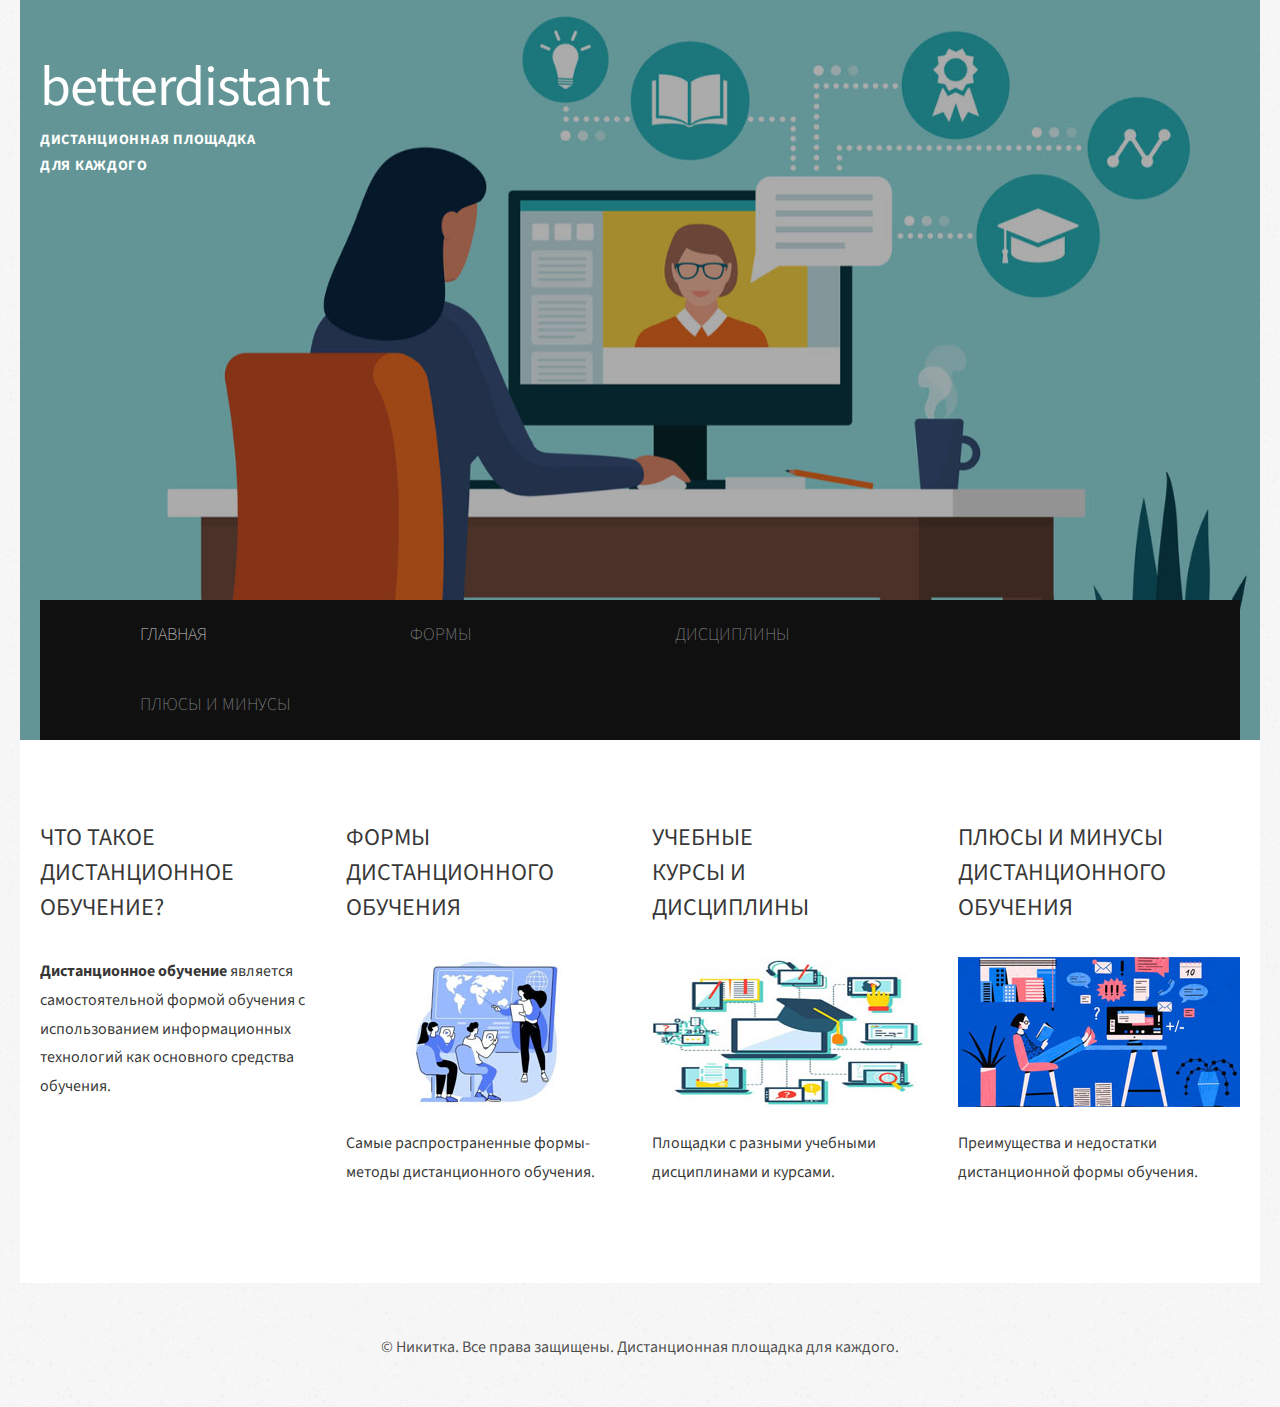
<file: index.html>
<!DOCTYPE html PUBLIC "-//W3C//DTD XHTML 1.0 Strict//EN" "http://www.w3.org/TR/xhtml1/DTD/xhtml1-strict.dtd">

<html xmlns="http://www.w3.org/1999/xhtml">
<head>
<meta http-equiv="Content-Type" content="text/html; charset=utf-8" />
<title></title>
<meta name="keywords" content="" />
<meta name="description" content="" />
<link href="https://fonts.googleapis.com/css?family=Source+Sans+Pro:200,300,400,600,700,900" rel="stylesheet" />
<link href="default.css" rel="stylesheet" type="text/css" media="all" />
<link href="fonts.css" rel="stylesheet" type="text/css" media="all" />

</head>
<body>
<div id="wrapper">
	<div id="header-wrapper">
		<div id="header" class="container">
			<div id="logo">
				<h1><a href="#"><strong>BetterDistant</strong></a></h1>
				<p><strong>Дистанционная площадка</strong></p>
              <p><strong>для каждого</strong></p>
            </div>
			
		</div>
		<div id="menu" class="container">
			<ul>
				<li class="current_page_item"><a href="index.html" accesskey="1" title="">Главная</a></li>
				<li><a href="form.html" accesskey="1" title="">Формы</a></li>
				<li><a href="discipl.html" accesskey="2" title="">Дисциплины</a></li>
				<li><a href="dist.html" accesskey="3" title="">Плюсы и минусы</a></li>
				<!-- <li><a href="#" accesskey="4" title="">Четыре</a></li> -->
				<!-- <li><a href="#" accesskey="5" title="">Пять</a></li> -->
				<!-- <li><a href="#" accesskey="6" title="">Шесть</a></li> -->
			</ul>
		</div>
	</div>
	<div id="page" class="container">
		<div class="column1">
			<div class="title">
				<h2>Что такое дистанционное обучение?</h2>
			</div>
			<p> <b>  Дистанционное обучение </b> является самостоятельной формой обучения с использованием информационных технологий как основного средства обучения. </p>
		</div>
		<div  class="column2"> 
			<div class="title" >
				<h2 >Формы дистанционного обучения</h2>
			</div>
			<a> </a>
			<a href="form.html"><img src="images/pic01.jpg" width="282" height="150" alt="" href="form.html" /></a>
<p>Самые распространенные формы-методы дистанционного обучения.</p>
		</div>
		<div class="column3">
			<div class="title">
				<h2>Учебные <br> курсы и <br> дисциплины</h2>
			</div>
			<a href="discipl.html"><img src="images/pic02.jpg" width="282" height="150" alt="" href="discipl.html" /></a>
			<p>Площадки с разными учебными дисциплинами и курсами.</p>
		</div>
		<div class="column4">
			<div class="title">
				<h2>Плюсы и минусы дистанционного обучения</h2>
			</div>
			<a href="dist.html"><img src="images/pic03.jpg" width="282" height="150" alt="" href="dist.html" /></a>
<p>Преимущества и недостатки дистанционной формы обучения.</p>
		</div>
	</div>
	
</div>
<div id="footer">
	<p>&copy; Никитка. Все права защищены. Дистанционная площадка для каждого.</p>
</div>
</body>
</html>
</file>
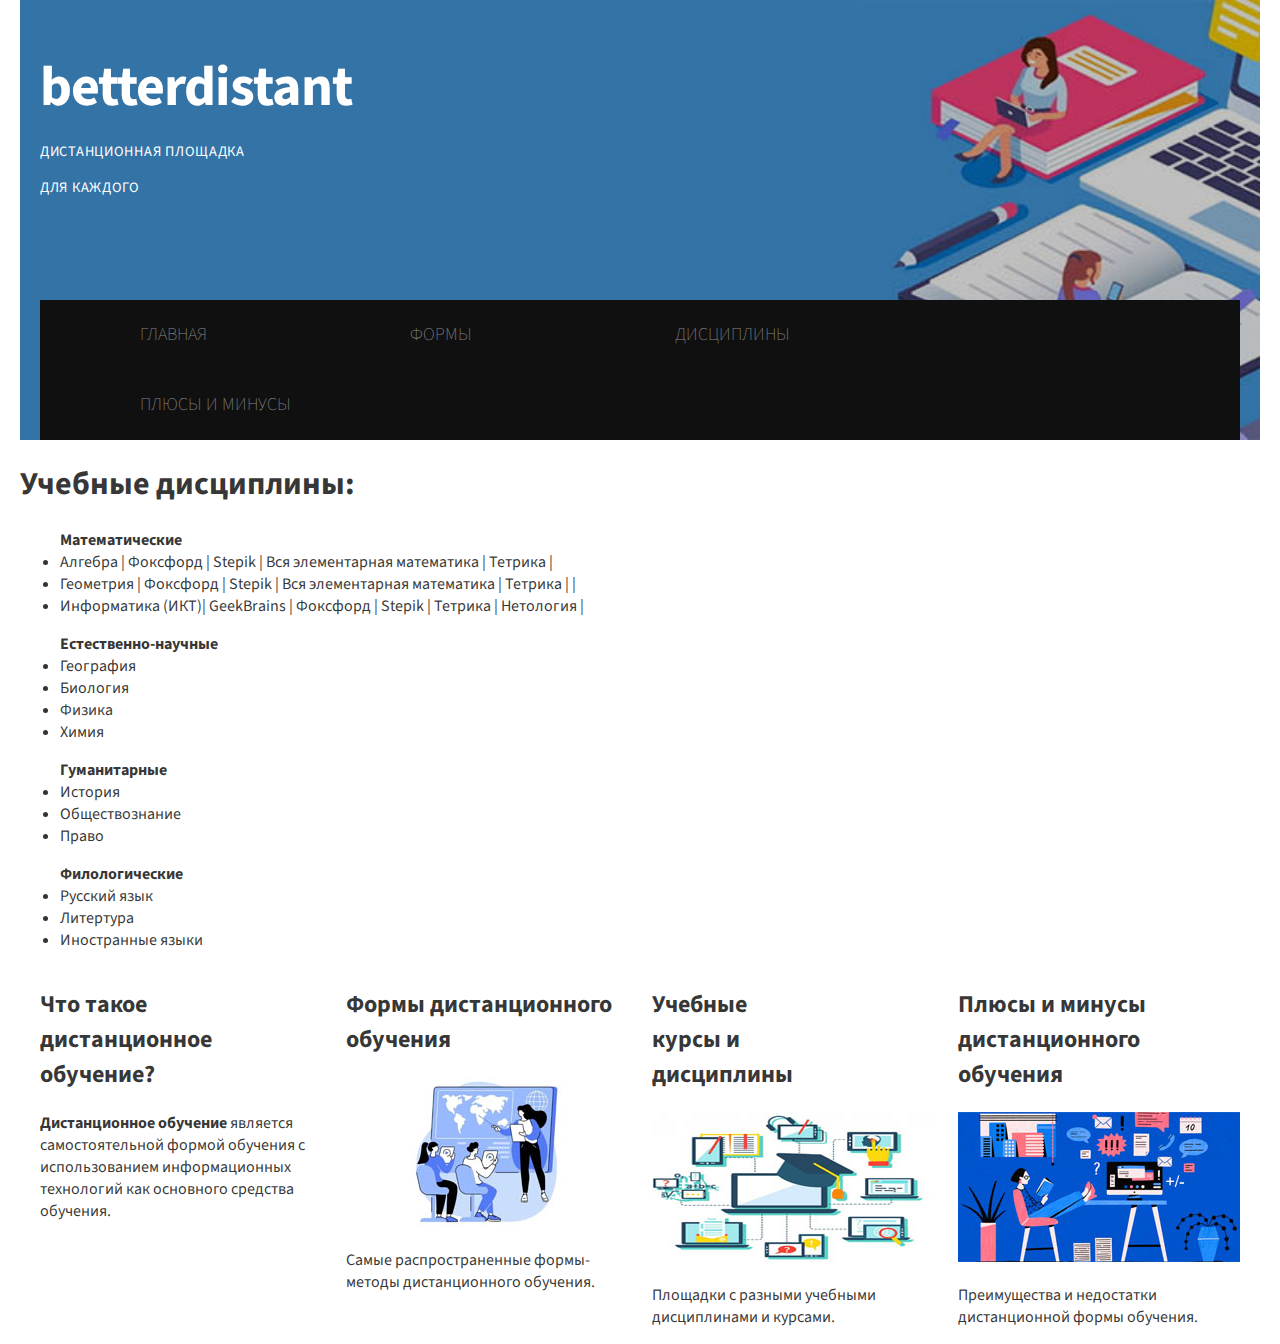
<file: discipl.html>
<!DOCTYPE html PUBLIC "-//W3C//DTD XHTML 1.0 Strict//EN" "http://www.w3.org/TR/xhtml1/DTD/xhtml1-strict.dtd">
<html xmlns="http://www.w3.org/1999/xhtml">
<head>
<meta http-equiv="Content-Type" content="text/html; charset=utf-8" />
<title></title>
<meta name="keywords" content="" />
<meta name="description" content="" />
<link href="https://fonts.googleapis.com/css?family=Source+Sans+Pro:200,300,400,600,700,900" rel="stylesheet" />
<link href="form.css" rel="stylesheet" type="text/css" media="all" />
<link href="fonts.css" rel="stylesheet" type="text/css" media="all" />

<!--[if IE 6]>
<link href="default_ie6.css" rel="stylesheet" type="text/css" />
<![endif]-->
</head>

<body id="wrapper2">
	
	
	
		
	<div id="header-wrapper2">
		<div id="header2" class="container2">
			<div id="logo2">
				<h1><a href="#">BetterDistant</a></h1>
				<p>Дистанционная площадка</p>
				<p>для каждого</p>
			</div>
			</div>
	
		
	<div>
	<div id="menu2" class="container2">
			<ul>
				<li><a href="index.html" accesskey="1" title="">Главная</a></li>
				<li><a href="form.html" accesskey="1" title="">Формы</a></li>
				<li class="current_page_item"><a href="discipl.html" accesskey="2" title="">Дисциплины</a></li>
				<li><a href="dist.html" accesskey="3" title="">Плюсы и минусы</a></li>
				
			</ul>
		</div>
		</div>
		</div>
	
	
<div> 
  <h1> Учебные дисциплины: </h1>
  
	<ul> <strong> Математические </strong>
	  <li> Алгебра | Фоксфорд | Stepik | Вся элементарная математика | Тетрика |</li>
	  <li>Геометрия | Фоксфорд | Stepik | Вся элементарная математика | Тетрика |  |</li>
	  <li>Информатика (ИКТ)| GeekBrains | Фоксфорд | Stepik | Тетрика | Нетология | </li>
  </ul>
	
  <ul> <strong> Естественно-научные </strong>  
	<li> География </li>
	<li> Биология </li>
	<li> Физика </li>
	<li> Химия </li>
	
  </ul>
	
  <ul> <strong> Гуманитарные </strong>
	  <li> История </li>
	  <li>Обществознание</li>
	  <li>Право&nbsp;</li>
    </ul>
	
	<ul> <strong> Филологические </strong>
	
	  <li> Русский язык </li>
	  <li>Литертура</li>
	  <li>Иностранные языки&nbsp;</li>
    </ul>
	
  </div>
	
	<div id="page" class="container">
		<div class="column1">
			<div class="title">
				<h2>Что такое дистанционное обучение?</h2>
			</div>
			<p> <b>  Дистанционное обучение </b> является самостоятельной формой обучения с использованием информационных технологий как основного средства обучения. </p>
		</div>
		<div  class="column2"> 
			<div class="title" >
				<h2 >Формы дистанционного обучения</h2>
			</div>
			<a> </a>
			<a href="form.html"><img src="images/pic01.jpg" width="282" height="150" alt="" href="form.html" /></a>
<p>Самые распространенные формы-методы дистанционного обучения.</p>
		</div>
		<div class="column3">
			<div class="title">
				<h2>Учебные <br> курсы и <br> дисциплины</h2>
			</div>
			<a href="discipl.html"> <img src="images/pic02.jpg" width="282" height="150" alt="" href="discipl.html" /> </a>
			<p>Площадки с разными учебными дисциплинами и курсами.</p>
		</div>
		<div class="column4">
			<div class="title">
				<h2>Плюсы и минусы дистанционного обучения</h2>
			</div>
			<a href="dist.html"><img src="images/pic03.jpg" width="282" height="150" alt="" href="dist.html" /></a>
<p>Преимущества и недостатки дистанционной формы обучения.</p>
		</div>
	</div>
	
	
	
	</body>
	 
	</html>
</file>
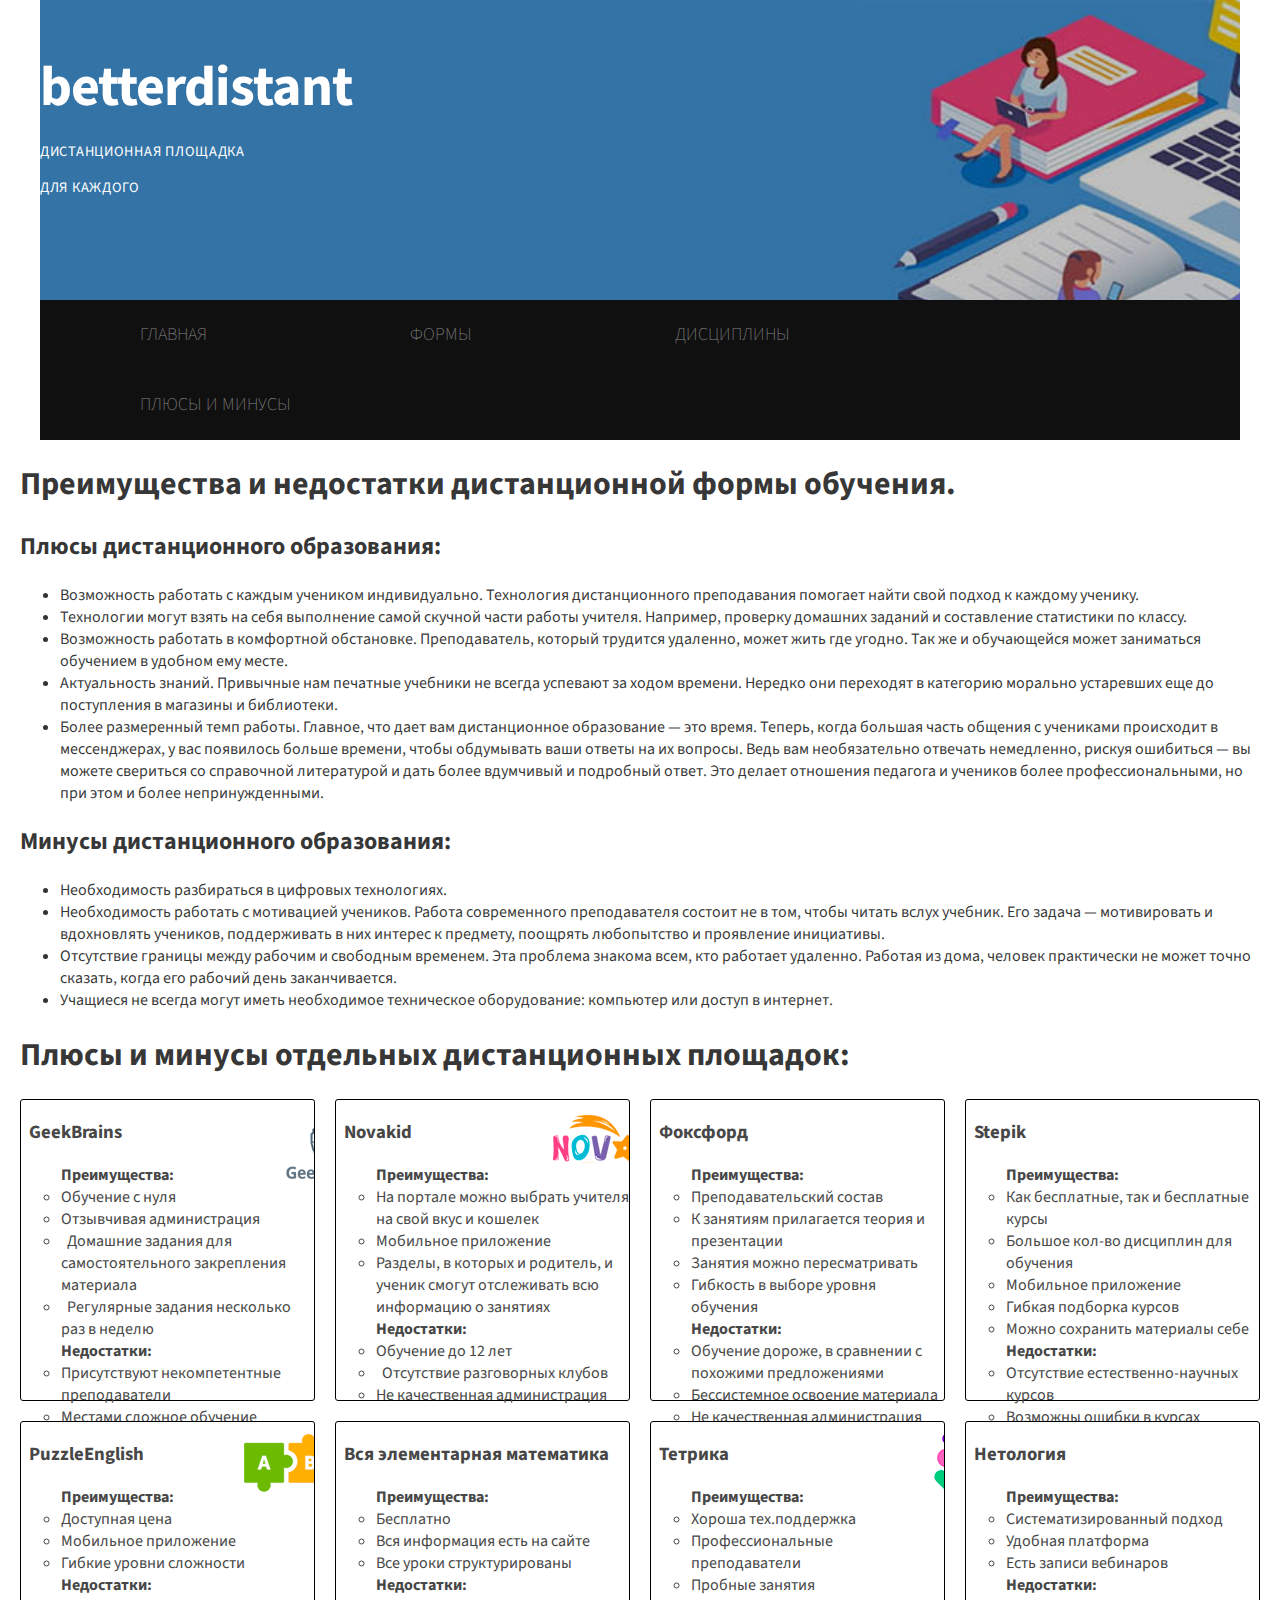
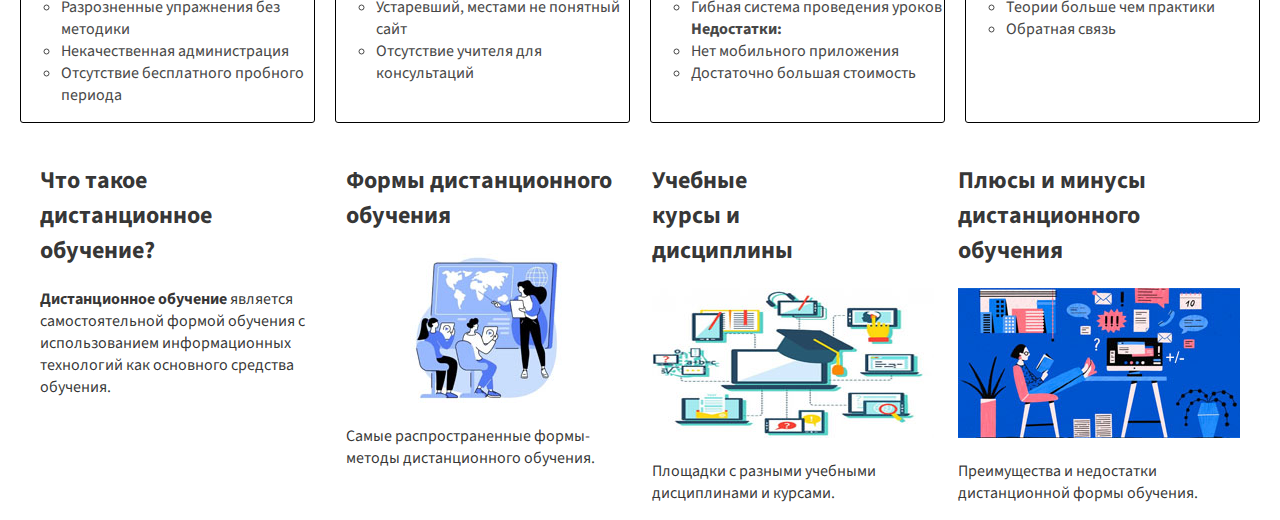
<file: dist.html>
<!DOCTYPE html PUBLIC "-//W3C//DTD XHTML 1.0 Strict//EN" "http://www.w3.org/TR/xhtml1/DTD/xhtml1-strict.dtd">
<html xmlns="http://www.w3.org/1999/xhtml">
<head>
<meta http-equiv="Content-Type" content="text/html; charset=utf-8" />
<title></title>
<meta name="keywords" content="" />
<meta name="description" content="" />
<link href="http://fonts.googleapis.com/css?family=Source+Sans+Pro:200,300,400,600,700,900" rel="stylesheet" />
<link href="dist.css" rel="stylesheet" type="text/css" media="all" />
<link href="fonts.css" rel="stylesheet" type="text/css" media="all" />
<link href="distproduct.css" rel="stylesheet" type="text/css" media="all" />
<!--[if IE 6]>
<link href="default_ie6.css" rel="stylesheet" type="text/css" />
<![endif]-->
</head>

<body id="wrapper2">
	
	
	
<div id="wrapper2">
	<div id="header-wrapper2">
		<div id="header2" class="container2">
			<div id="logo2">
				<h1><a href="#">BetterDistant</a></h1>
				<p>Дистанционная площадка</p>
				<p>для каждого</p>
			</div>
			
		</div>
	
	<div id="menu2" class="container2">
			<ul>
				<li><a href="index.html" accesskey="1" title="">Главная</a></li>
				<li><a href="form.html" accesskey="1" title="">Формы</a></li>
				<li><a href="discipl.html" accesskey="2" title="">Дисциплины</a></li>
				<li class="current_page_item"><a href="dist.html" accesskey="3" title="">Плюсы и минусы</a></li>
				
			</ul>
		</div>
  </div>

 </div>

	
<div>
	
  <h1> Преимущества и недостатки дистанционной формы обучения. </h1>
		
  <h2> Плюсы дистанционного образования: </h2>
		
	<ul class="plusminus"> 
		
	  <li> <a> Возможность работать с каждым учеником индивидуально. Технология дистанционного преподавания помогает найти свой подход к каждому ученику. </a> </li>
		
	  <li> <a> Технологии могут взять на себя выполнение самой скучной части работы учителя. Например, проверку домашних заданий и составление статистики по классу. </a> </li>
		
	  <li> <a> Возможность работать в комфортной обстановке. Преподаватель, который трудится удаленно, может жить где угодно. Так же и обучающейся может заниматься обучением в удобном ему месте. </a> </li>
			
	  <li> <a> Актуальность знаний. Привычные нам печатные учебники не всегда успевают за ходом времени. Нередко они переходят в категорию морально устаревших еще до поступления в магазины и библиотеки. </a> </li>
			
	  <li> <a> Более размеренный темп работы. Главное, что дает вам дистанционное образование — это время. Теперь, когда большая часть общения с учениками происходит в мессенджерах, у вас появилось больше времени, чтобы обдумывать ваши ответы на их вопросы. Ведь вам необязательно отвечать немедленно, рискуя ошибиться — вы можете свериться со справочной литературой и дать более вдумчивый и подробный ответ. Это делает отношения педагога и учеников более профессиональными, но при этом и более непринужденными. </a></li>
    </ul>
	
	<h2> Минусы дистанционного образования: </h2>
	
	<ul> 
	
	<li> <a> Необходимость разбираться в цифровых технологиях. </a> </li>
		
	<li> <a> Необходимость работать с мотивацией учеников. Работа современного преподавателя состоит не в том, чтобы читать вслух учебник. Его задача — мотивировать и вдохновлять учеников, поддерживать в них интерес к предмету, поощрять любопытство и проявление инициативы. </a> </li>	
	<li> <a> Отсутствие границы между рабочим и свободным временем. Эта проблема знакома всем, кто работает удаленно. Работая из дома, человек практически не может точно сказать, когда его рабочий день заканчивается. </a> </li>	
	<li> <a> Учащиеся не всегда могут иметь необходимое техническое оборудование: компьютер или доступ в интернет. </a> </li>	
	</ul>
	
  </div>
	
	
	<h1> Плюсы и минусы отдельных дистанционных площадок: </h1>
	

	<ul class="products clearfix">
	<li class="product-wrapper"  >
		
		
		<a href="https://gb.ru/" class="product geek"  >
			
			<h3> &nbsp; GeekBrains </h3>
		<ul> 
			<strong> Преимущества: </strong>
			<li> Обучение с нуля </li>
			<li> Отзывчивая администрация </li>
			<li>&nbsp; Домашние задания для самостоятельного закрепления материала</li>
			<li>&nbsp; Регулярные задания несколько раз в неделю</li>
        </ul>
		
		<ul> 
			<strong> Недостатки: </strong>
			<li> Присутствуют некомпетентные преподаватели </li>
		    <li>Местами сложное обучение</li>
			<li>Разные по уровню знаний группы&nbsp; &nbsp;</li>
        </ul>	
		</a>
	</li>
	
	<li class="product-wrapper">
		<a href="https://www.novakid.ru/" class="product nova">
		
		<h3> &nbsp; Novakid </h3>
		
			<ul> 
			<strong> Преимущества: </strong>
			<li> На портале можно выбрать учителя на свой вкус и кошелек&nbsp; </li>
			
			<li>Мобильное приложение</li>
			<li>Разделы, в которых и родитель, и ученик смогут отслеживать всю информацию о занятиях</li>
        </ul>
		
		<ul> 
			<strong> Недостатки: </strong>
			<li> Обучение до 12 лет </li>
		    <li>&nbsp; Отсутствие разговорных клубов</li>
			<li>Не качественная администрация&nbsp;</li>
        </ul>	
			
		</a>
	</li>
	<li class="product-wrapper">
		<a href="https://foxford.ru/" class="product fox">
		
		<h3> &nbsp; Фоксфорд </h3>
		<ul> 
			<strong> Преимущества: </strong>
			<li> Преподавательский состав </li>
			<li> К занятиям прилагается теория и презентации </li>
			<li>Занятия можно пересматривать&nbsp;</li>
			<li>Гибкость в выборе уровня обучения</li>
        </ul>
		
		<ul> 
			<strong> Недостатки: </strong>
			<li> Обучение дороже, в сравнении с похожими предложениями </li>
		    <li>Бессистемное освоение материала&nbsp;</li>
			<li>Не качественная администрация&nbsp;</li>
        </ul>
		</a>
	</li>
	<li class="product-wrapper">
		<a href="https://stepik.org/catalog" class="product stepik">
		
		<h3> &nbsp; Stepik </h3>
		<ul> 
			<strong> Преимущества: </strong>
			<li> Как бесплатные, так и бесплатные курсы </li>
			<li> Большое кол-во дисциплин для обучения </li>
			<li>Мобильное приложение</li>
		  <li> Гибкая подборка курсов</li>
			<li>Можно сохранить материалы себе</li>
        </ul>
		
		<ul> 
			<strong> Недостатки: </strong>
			<li> Отсутствие естественно-научных курсов </li>
		    <li>Возможны ошибки в курсах</li>
			<li>Отсутствие учителя для консультаций</li>
        </ul>	
		
		
		
		
		</a>
	</li>
	<li class="product-wrapper">
		<a href="https://puzzle-english.com/" class="product puzzle">
		
		<h3> &nbsp; PuzzleEnglish </h3>
		<ul> 
			<strong> Преимущества: </strong>
			<li> Доступная цена&nbsp; </li>
			<li> Мобильное приложение&nbsp; </li>
			<li>Гибкие уровни сложности</li>
			
        </ul>
		
		<ul> 
			<strong> Недостатки: </strong>
			<li> Разрозненные упражнения без методики </li>
		    <li>Некачественная администрация</li>
			<li>Отсутствие бесплатного пробного периода&nbsp; &nbsp;</li>
        </ul>	
		
		</a>
	</li>
	<li class="product-wrapper">
		<a href="https://www.bymath.net/" class="product matem">
		
		<h3> &nbsp; Вся элементарная математика </h3>
		<ul> 
			<strong> Преимущества: </strong>
			<li> Бесплатно </li>
			<li> Вся информация есть на сайте </li>
			<li>Все уроки структурированы </li>
		
        </ul>
		
		<ul> 
			<strong> Недостатки: </strong>
			<li> Устаревший, местами не понятный сайт  </li>
		    <li>Отсутствие учителя для консультаций</li>
			
        </ul>	
		
		</a>
	</li>
	<li class="product-wrapper">
		<a href="https://tetrika-school.ru/" class="product tetrika">
		
		<h3> &nbsp; Тетрика </h3>
		<ul> 
			<strong> Преимущества: </strong>
			<li> Хороша тех.поддержка </li>
			<li> Профессиональные преподаватели </li>
			<li>Пробные занятия</li>
			<li>Гибная система проведения уроков</li>
        </ul>
		
		<ul> 
			<strong> Недостатки: </strong>
			<li> Нет мобильного приложения </li>
		    <li>Достаточно большая стоимость</li>
			
        </ul>	
		
		
		</a>
	</li>
	<li class="product-wrapper">
		<a href="https://netology.ru/" class="product netology">
		
		<h3> &nbsp; Нетология </h3>
		<ul> 
			<strong> Преимущества: </strong>
			<li> Систематизированный подход </li>
			<li> Удобная платформа </li>
			<li>Есть записи вебинаров</li>
			
        </ul>
		
		<ul> 
			<strong> Недостатки: </strong>
			<li> Теории больше чем практики </li>
		    <li>Обратная связь</li>
			
        </ul>	
		
		</a>
	</li>
		
		
		
		
		
		
		
</ul>
	
	
	
	
	
<div id="page" class="container">
		<div class="column1">
			<div class="title">
				<h2>Что такое дистанционное обучение?</h2>
			</div>
			<p> <b>  Дистанционное обучение </b> является самостоятельной формой обучения с использованием информационных технологий как основного средства обучения. </p>
		</div>
		<div  class="column2"> 
			<div class="title" >
				<h2 >Формы дистанционного обучения</h2>
			</div>
			<a> </a>
			<a href="form.html"><img src="images/pic01.jpg" width="282" height="150" alt="" href="form.html" /></a>
<p>Самые распространенные формы-методы дистанционного обучения.</p>
		</div>
		<div class="column3">
			<div class="title">
				<h2>Учебные <br> курсы и <br> дисциплины</h2>
			</div>
			<a href="discipl.html"><img src="images/pic02.jpg" width="282" height="150" alt="" href="discipl.html" /> </a>
			<p>Площадки с разными учебными дисциплинами и курсами.</p>
		</div>
		<div class="column4">
			<div class="title">
				<h2>Плюсы и минусы дистанционного обучения</h2>
			</div>
			<a href="dist.html"><img src="images/pic03.jpg" width="282" height="150" alt="" href="dist.html" /></a>
<p>Преимущества и недостатки дистанционной формы обучения.</p>
		</div>
	</div>	
	
	
	
	
	


</body>

</html>
</file>
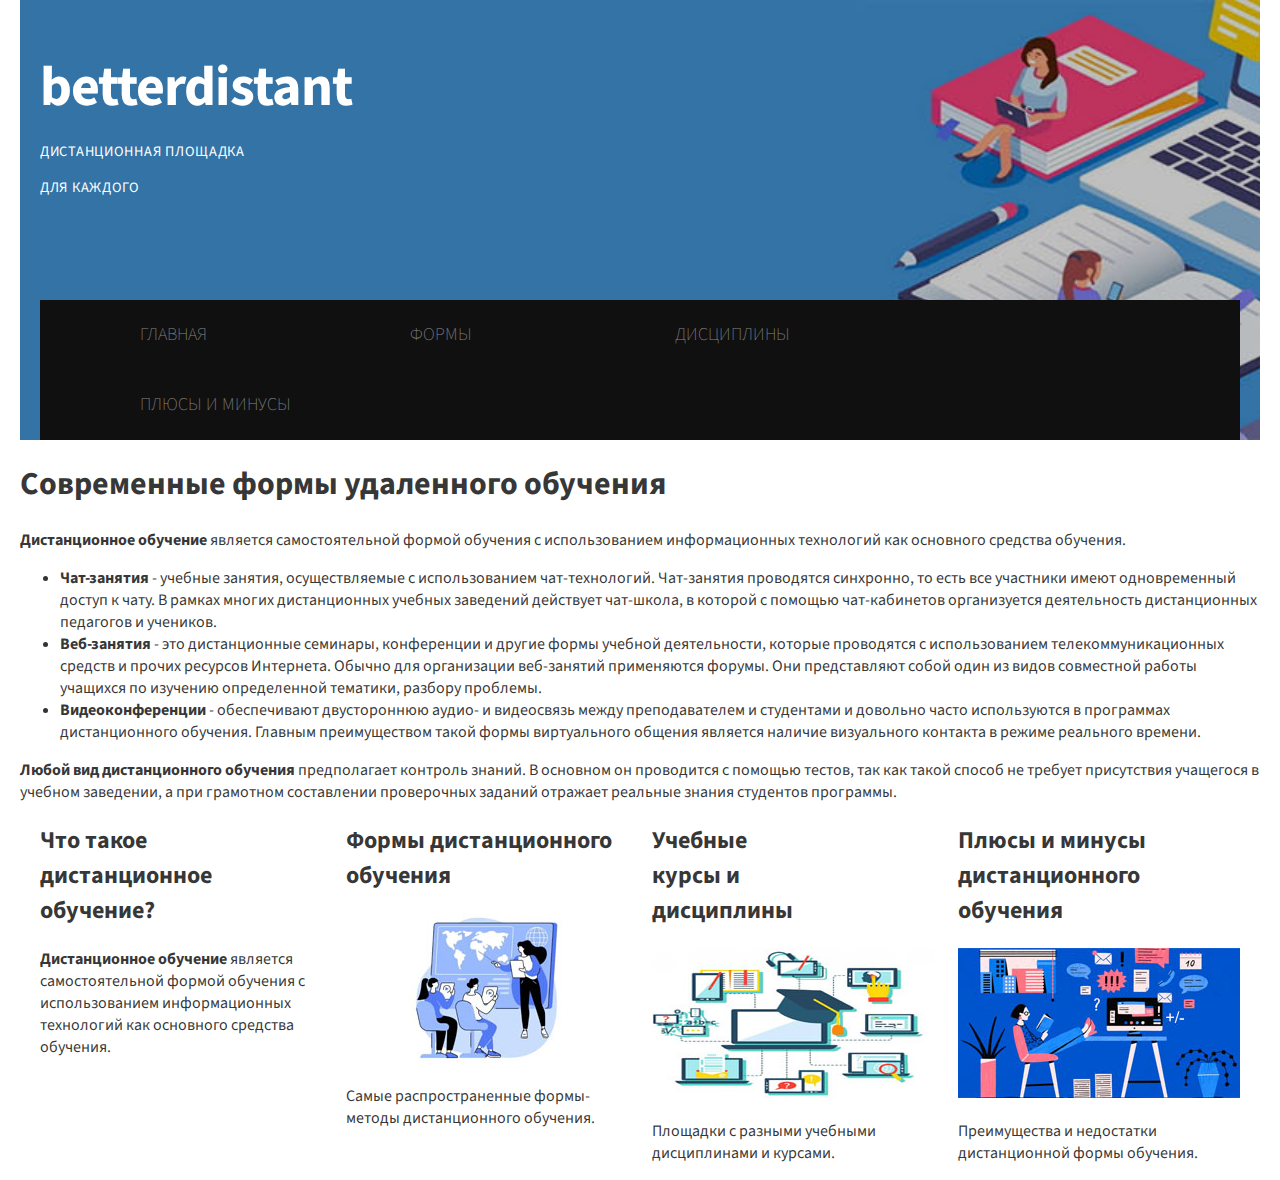
<file: form.html>
<!DOCTYPE html PUBLIC "-//W3C//DTD XHTML 1.0 Strict//EN" "http://www.w3.org/TR/xhtml1/DTD/xhtml1-strict.dtd">
<html xmlns="http://www.w3.org/1999/xhtml">
<head>
<meta http-equiv="Content-Type" content="text/html; charset=utf-8" />
<title></title>
<meta name="keywords" content="" />
<meta name="description" content="" />
<link href="https://fonts.googleapis.com/css?family=Source+Sans+Pro:200,300,400,600,700,900" rel="stylesheet" />
<link href="form.css" rel="stylesheet" type="text/css" media="all" />
<link href="fonts.css" rel="stylesheet" type="text/css" media="all" />

<!--[if IE 6]>
<link href="default_ie6.css" rel="stylesheet" type="text/css" />
<![endif]-->
</head>

<body id="wrapper2">
	
	
	
<div>
	<div id="header-wrapper2">
		<div id="header2" class="container2">
			<div id="logo2">
				<h1><a href="#">BetterDistant</a></h1>
				<p>Дистанционная площадка</p>
				<p>для каждого</p>
			</div>
			
		</div>
	
	<div id="menu2" class="container2">
			<ul>
				<li ><a href="index.html" accesskey="1" title="">Главная</a></li>
				<li class="current_page_item"><a href="form.html" accesskey="1" title="">Формы</a></li>
				<li><a href="discipl.html" accesskey="2" title="">Дисциплины</a></li>
				<li><a href="dist.html" accesskey="3" title="">Плюсы и минусы</a></li>
				
			</ul>
		</div>
  </div>

<div class="column">
			<div class="title2">
				<h1>Современные формы удаленного обучения</h1>
			</div>
			<p> <b>  Дистанционное обучение </b> является самостоятельной формой обучения с использованием информационных технологий как основного средства обучения. </p>
	<div id="menuform" class="container3">
	<ul>
		<li><strong> Чат-занятия</strong> - учебные занятия, осуществляемые с использованием чат-технологий. Чат-занятия проводятся синхронно, то есть все участники имеют одновременный доступ к чату. В рамках многих дистанционных учебных заведений действует чат-школа, в которой с помощью чат-кабинетов организуется деятельность дистанционных педагогов и учеников. </li>
		<li><strong>Веб-занятия</strong> - это дистанционные семинары, конференции и другие формы учебной деятельности, которые проводятся с использованием телекоммуникационных средств и прочих ресурсов Интернета. Обычно для организации веб-занятий применяются форумы. Они представляют собой один из видов совместной работы учащихся по изучению определенной тематики, разбору проблемы.</li>
		<li><strong>Видеоконференции</strong> - обеспечивают двустороннюю аудио- и видеосвязь между преподавателем и студентами и довольно часто используются в программах дистанционного обучения. Главным преимуществом такой формы виртуального общения является наличие визуального контакта в режиме реального времени. </li>
	</ul>
	<strong> Любой вид дистанционного обучения</strong> предполагает контроль знаний. В основном он проводится с помощью тестов, так как такой способ не требует присутствия учащегося в учебном заведении, а при грамотном составлении проверочных заданий отражает реальные знания студентов программы. 
	</div>
		
	</div>
	
	<div id="page" class="container">
		<div class="column1">
			<div class="title">
				<h2>Что такое дистанционное обучение?</h2>
			</div>
			<p> <b>  Дистанционное обучение </b> является самостоятельной формой обучения с использованием информационных технологий как основного средства обучения. </p>
		</div>
		<div  class="column2"> 
			<div class="title" >
				<h2 >Формы дистанционного обучения</h2>
			</div>
			<a> </a>
			<a href="form.html"><img src="images/pic01.jpg" width="282" height="150" alt="" href="form.html" /></a>
<p>Самые распространенные формы-методы дистанционного обучения.</p>
		</div>
		<div class="column3">
			<div class="title">
				<h2>Учебные <br> курсы и <br> дисциплины</h2>
			</div>
			<a href="discipl.html"> <img src="images/pic02.jpg" width="282" height="150" alt="" href="discipl.html" /> </a>
			<p>Площадки с разными учебными дисциплинами и курсами.</p>
		</div>
		<div class="column4">
			<div class="title">
				<h2>Плюсы и минусы дистанционного обучения</h2>
			</div>
			<a href="dist.html"><img src="images/pic03.jpg" width="282" height="150" alt="" href="dist.html" /></a>
<p>Преимущества и недостатки дистанционной формы обучения.</p>
		</div>
	</div>
	
	
	
	
</div>




</body>

</html>
</file>
<file: default.css>
html, body {
	height: 100%;
}

body {
	margin: 0px;
	padding: 0px;
	background: #F8F8F8 url(images/overlay.png) repeat;
	font-family: 'Source Sans Pro', sans-serif;
	font-size: 12pt;
	font-weight: 400;
	color: rgba(0,0,0,.8);
}

h1, h2, h3 {
	margin: 0;
	padding: 0;
	text-transform: uppercase;
	font-weight: 300;
	color: #2D2D2D;
}

h2 {
	padding: 0px 0px 30px 0px;
	font-size: 2.50em;
}

p, ol, ul {
	margin-top: 0px;
}

p {
	line-height: 180%;
}

strong {
}

a {
	color: rgba(0,0,0,.8);
}

a:hover {
	text-decoration: none;
}

a img {
	border: none;
}

/*********************************************************************************/
/* Image Style                                                                   */
/*********************************************************************************/

	.image
	{
		display: inline-block;
		border: 1px solid rgba(0,0,0,.1);
	}
	
	.image img
	{
		display: block;
		width: 100%;
	}
	
	.image-full
	{
		display: block;
		width: 100%;
		margin: 0 0 3em 0;
	}
	
	.image-left
	{
		float: left;
		margin: 0 2em 2em 0;
	}
	
	.image-centered
	{
		display: block;
		margin: 0 0 2em 0;
	}
	
	.image-centered img
	{
		margin: 0 auto;
		width: auto;
	}


hr {
	display: none;
}

/** WRAPPER */

#wrapper {
	background: #FFF;
	margin: 0px 20px;
}

.container {
	width: 1200px;
	margin: 0px auto;
}

.clearfix {
	clear: both;
}

/** HEADER */

#header-wrapper
{
	background: url(images/bg.jpg) no-repeat center center;
	background-size: cover;
}

#header {
	position: relative;
	overflow: hidden;
	height: 600px;
}

#social
{
	position: absolute;
	top: 4em;
	right: 0;
}

/** LOGO */

#logo {
	position: absolute;
	top: 3em;
	left: 0;
}

#logo h1, #logo p {
	margin: 0;
	padding: 0;
}

#logo h1 {
	letter-spacing: -1px;
	text-transform: lowercase;
	font-size: 3.5em;
	color: #FFFFFF;
}

#logo p {
	padding: 0px;
	letter-spacing: 0.05em;
	text-transform: uppercase;
	font-size: 0.9em;
	color: #FFFFFF;
}

#logo p a {
	color: #FFFFFF;
}

#logo a {
	border: none;
	background: none;
	text-decoration: none;
	color: #FFFFFF;
}

/** MENU */

#menu {
	overflow: hidden;
	background: #101010;
}

#menu ul {
	margin: 0px 0px 0px 0px;
	padding: 0px 0px;
	list-style: none;
	line-height: normal;
}

#menu li {
	display: inline-block;
}

#menu a {
	display: block;
	padding: 0px 100px 0px 100px;
	line-height: 70px;
	text-decoration: none;
	text-transform: uppercase;
	text-align: center;
	font-size: 18px;
	font-weight: 200;
	color: rgba(255,255,255,0.5);
	border: none;
}

#menu a:hover, #menu .current_page_item a {
	text-decoration: none;
	color: rgba(255,255,255,0.8);
}

#menu .current_page_item a {
}

#menu .last {
	border-right: none;
}

/** PAGE */

#page {
	overflow: hidden;
	padding: 5em 0em;
}

	#page img
	{
		margin-bottom: 1em;
	}

	#page .title
	{
		margin-bottom: 2em;
	}

	#page .title h2
	{
		font-size: 1.5em;
		font-weight: 400;
		color: rgba(0,0,0,0.8);
	}
	
	#page .title .byline
	{
		display: block;
		padding-bottom: 2em;
		color: rgba(0,0,0,0.7);
	}

/** CONTENT */

#content {
	float: left;
	width: 800px;
	padding-right: 50px;
	border-right: 1px solid #E6E7DC;
}

#content .post-title
{
	margin-bottom: 2em;
}

#content .post-title h2
{
	margin: 0;
	padding: 0;
}


#content .post
{
	margin-bottom: 4em;
	padding-bottom: 4em;
	border-bottom: 1px solid #E6E7DC;
}

/** SIDEBAR 1 */

#sidebar1 {
	float: right;
	width: 250px;
	margin-right: 50px;
}

#sidebar1 #box1 {
	margin-bottom: 4em;
}

#sidebar1 h2,
#sidebar2 h2
{
	font-size: 1.5em;
	font-weight: 400;
}

/** SIDEBAR 2 */

#sidebar2 {
	float: right;
	width: 250px;
}

/* Footer */

#footer {
	overflow: hidden;
	padding: 50px 0px 30px 0px;
}

#footer p {
	text-align: center;
		color: rgba(0,0,0,0.7);
}

#footer a {
		color: rgba(0,0,0,0.7);
}

/* List style 1 */

ul.style1 {
	margin: 0px;
	padding: 0px;
	list-style: none;
}

ul.style1 li {
	padding: 10px 0px 15px 0px;
	border-top: 1px solid #E6E7DC;
}

ul.style1 .first {
	padding-top: 0px;
	border-top: none;
}

/* List style 2 */

ul.style2 {
	margin: 0px;
	padding: 0px;
	list-style: none;
}

ul.style2 li {
	padding: 25px 0px 15px 0px;
	border-top: 1px solid #E6E7DC;
}

ul.style2 .first {
	padding-top: 0px;
	border-top: none;
}

ul.style2 h3 {
	padding: 0px 0px 10px 0px;
	font-size: 1.10em;
}

ul.style2 h3 a {
	color: #101010;
}

ul.style2 a {
	text-decoration: none;
}

ul.style2 a:hover {
	text-decoration: underline;
}


/* List style 3 */

ul.style3 {
	margin: 0px;
	padding: 0px;
	list-style: none;
}

ul.style3 li {
	padding: 20px 0px 20px 0px;
	border-top: 1px solid #E6E7DC;
}

ul.style3 p {
	margin: 0px;
	padding: 0px;
}

ul.style3 img {
	float: left;
	margin-top: 3px;
	margin-right: 20px;
}

ul.style3 .posted {
	padding: 10px 0px 10px 0px;
	font-size: 8pt;
	color: #A2A2A2;
}

ul.style3 .first {
	padding-top: 0px;
	border-top: none;
}

.link-style {
	display: inline-block;
	margin-top: 20px;
	padding: 7px 20px;
	background: #0C73D4;
	border-radius: 5px;
	text-decoration: none;
	text-transform: uppercase;
	color: #FFFFFF;
}


/*********************************************************************************/
/* Portfolio                                                                     */
/*********************************************************************************/

	#portfolio-wrapper
	{
		overflow: hidden;
		padding: 5em 0em;
		background: rgba(0,0,0,.02);
		background-image: url(images/overlay.png);
		background-repeat: repeat;
		border-top: 1px solid rgba(0,0,0,.05);
	}
	
	#portfolio
	{
	}

	#portfolio .box
	{
		color: rgba(0,0,0,0.5);
	}
	
	#portfolio h3
	{
		display: block;
		padding-bottom: 1em;
		text-transform: uppercase;
		font-size: 1.2em;
		font-weight: 400;
		color: rgba(0,0,0,0.7);
	}

	#portfolio .title
	{
	}

	#portfolio .title h2
	{
		color: rgba(0,0,0,0.8);
	}
	
	#portfolio .title .byline
	{
		display: block;
		padding-bottom: 2em;
		color: rgba(0,0,0,0.7);
	}

	.column1,
	.column2,
	.column3,
	.column4
	{
		width: 282px;
	}
	
	.column1,
	.column2,
	.column3
	{
		float: left;
		margin-right: 24px;
	}
	
	.column4
	{
		float: right;
	}

/*********************************************************************************/
/* Heading Titles                                                                */
/*********************************************************************************/

	.title
	{
		margin-bottom: 3em;
	}
	
	.title h2
	{
		margin: 0;
		padding: 0;
		font-size: 2.8em;
		color: rgba(255,255,255,0.9);
	}
	
	.title .byline
	{
		padding-top: 0.50em;
		letter-spacing: 0.15em;
		text-transform: uppercase;
		font-weight: 400;
		font-size: 1.1em;
		color: #6F6F6F;
	}

/*********************************************************************************/
/* Button Style                                                                  */
/*********************************************************************************/

	.button
	{
		display: inline-block;
		margin-top: 2em;
		padding: 0em 1em;
		background: #161616;
		letter-spacing: 0.10em;
		line-height: 3em;
		text-decoration: none;
		text-transform: uppercase;
		font-weight: 400;
		font-size: 1em;
		color: #FFF;
	}
	
/*********************************************************************************/
/* Social Icon Styles                                                            */
/*********************************************************************************/

	ul.contact
	{
		margin: 0;
		padding: 2em 0em 0em 0em;
		list-style: none;
	}
	
	ul.contact li
	{
		display: inline-block;
		padding: 0em 0.10em;
		font-size: 1em;
	}
	
	ul.contact li span
	{
		display: none;
		margin: 0;
		padding: 0;
	}
	
	ul.contact li a
	{
	}
	
	ul.contact li a:before
	{
		display: inline-block;
		background: none;
		width: 40px;
		height: 40px;
		line-height: 40px;
		text-align: center;
		color: rgba(255,255,255,1);
	}
</file>
<file: form.css>
html, body {
	height: 100%;
}

body {
	margin: 0px;
	padding: 0px;
	background: #F8F8F8 url(images/overlay.png) repeat;
	font-family: 'Source Sans Pro', sans-serif;
	font-size: 12pt;
	font-weight: 400;
	color: rgba(0,0,0,.8);
}






.container {
	width: 1200px;
	margin: 0px auto;
}


.clearfix {
	clear: both;
}

/* MENU */
#menu2 {
	overflow: hidden;
	background: #101010;
}

#menu2 ul {
	margin: 0px 0px 0px 0px;
	padding: 0px 0px;
	list-style: none;
	line-height: normal;
}

#menu2 li {
	display: inline-block;
}

#menu2 a {
	display: block;
	padding: 0px 100px 0px 100px;
	line-height: 70px;
	text-decoration: none;
	text-transform: uppercase;
	text-align: center;
	font-size: 18px;
	font-weight: 200;
	color: rgba(255,255,255,0.5);
	border: none;
}

#menu2 a:hover, #menu .current_page_item a {
	text-decoration: none;
	color: rgba(255,255,255,0.8);
}

#menu2 .current_page_item a {
}

#menu2 .last {
	border-right: none;
}

/* wrapper */

#header-wrapper2
{
	background: url(images/bg3.jpg) no-repeat center center;
	background-size: cover;
}

#header2 {
	position: relative;
	overflow: hidden;
	height: 300px;
}

#social2
{
	position: absolute;
	top: 4em;
	right: 0;
}



/** LOGO */

#logo2 {
	position: absolute;
	top: 3em;
	left: 0;
}

#logo2 h1, #logo p {
	margin: 0;
	padding: 0;
}

#logo2 h1 {
	letter-spacing: -1px;
	text-transform: lowercase;
	font-size: 3.5em;
	color: #FFFFFF;
}

#logo2 p {
	padding: 0px;
	letter-spacing: 0.05em;
	text-transform: uppercase;
	font-size: 0.9em;
	color: #FFFFFF;
}

#logo2 p a {
	color: #FFFFFF;
}

#logo2 a {
	border: none;
	background: none;
	text-decoration: none;
	color: #FFFFFF;
}


	.column1,
	.column2,
	.column3,
	.column4
	{
		width: 282px;
	}
	
	.column1,
	.column2,
	.column3
	{
		float: left;
		margin-right: 24px;
	}
	
	.column4
	{
		float: right;
	}




#wrapper2 {
	background: #FFF ;
	margin: 0px 20px ;
}

.container2 {
	width: 1200px;
	margin: 0px auto ;
}



.clearfix2 {
	clear: both;
}
</file>
<file: dist.css>
html, body {
	height: 100%;
}

body {
	margin: 0px;
	padding: 0px;
	background: #F8F8F8 url(images/overlay.png) repeat;
	font-family: 'Source Sans Pro', sans-serif;
	font-size: 12pt;
	font-weight: 400;
	color: rgba(0,0,0,.8);
}
.container2 {
	width: 1200px;
	margin: 0px auto;
}
.container {
	width: 1200px;
	margin: 0px auto;
}



.clearfix {
	clear: both;
}

/* MENU */
#menu2 {
	overflow: hidden;
	background: #101010;
}

#menu2 ul {
	margin: 0px 0px 0px 0px;
	padding: 0px 0px;
	list-style: none;
	line-height: normal;
}

#menu2 li {
	display: inline-block;
}

#menu2 a {
	display: block;
	padding: 0px 100px 0px 100px;
	line-height: 70px;
	text-decoration: none;
	text-transform: uppercase;
	text-align: center;
	font-size: 18px;
	font-weight: 200;
	color: rgba(255,255,255,0.5);
	border: none;
}

#menu2 a:hover, #menu .current_page_item a {
	text-decoration: none;
	color: rgba(255,255,255,0.8);
}

#menu2 .current_page_item a {
}

#menu2 .last {
	border-right: none;
}

/* wrapper */

#header-wrapper2
{
	background: url(images/bg3.jpg) no-repeat center center;
	background-size: cover;
}

#header2 {
	position: relative;
	overflow: hidden;
	height: 300px;
}

#social2
{
	position: absolute;
	top: 4em;
	right: 0;
}



/** LOGO */

#logo2 {
	position: absolute;
	top: 3em;
	left: 0;
}

#logo2 h1, #logo p {
	margin: 0;
	padding: 0;
}

#logo2 h1 {
	letter-spacing: -1px;
	text-transform: lowercase;
	font-size: 3.5em;
	color: #FFFFFF;
}

#logo2 p {
	padding: 0px;
	letter-spacing: 0.05em;
	text-transform: uppercase;
	font-size: 0.9em;
	color: #FFFFFF;
}

#logo2 p a {
	color: #FFFFFF;
}

#logo2 a {
	border: none;
	background: none;
	text-decoration: none;
	color: #FFFFFF;
}

#wrapper2 {
	background: #FFF ;
	margin: 0px 20px ;
}

.column1,
	.column2,
	.column3,
	.column4
	{
		width: 282px;
	}
	
	.column1,
	.column2,
	.column3
	{
		float: left;
		margin-right: 24px;
	}
	
	.column4
	{
		float: right;
	}
</file>
<file: distproduct.css>
/* CSS Document */

.product-wrapper {
	display: block;
	width: 100%;
	float: left;
	transition: width .2s;
}

@media only screen and (min-width: 450px) {
	.product-wrapper {
		width: 50%;
	}
}

@media only screen and (min-width: 768px) {
	.product-wrapper {
		width: 33.333%;
	}
}

@media only screen and (min-width: 1000px) {
	.product-wrapper {
		width: 25%;
	}
}

.product {
	display: block;
	border: 1px solid #000000;
	border-radius: 3px;
	position: relative;
	background: #fff;
	margin: 0 20px 20px 0;
	text-decoration: none;
	color: #474747;
	z-index: 0;
	height: 300px;
}

.products {
	list-style: none;
	margin: 0 -20px 0 0;
	padding: 0;
}

.product-photo {
	position: relative;
	padding-bottom: 100%;
	overflow: hidden;
}

.product-photo img {
	position: absolute;
	top: 0;
	bottom: 0;
	left: 0;
	right: 0;
	max-width: 100%;
	max-height: 100%;
	margin: auto;
	transition: transform .4s ease-out;
}



.product p {
	position: relative;
	margin: 0;
	font-size: 1em;
	line-height: 1.4em;
	height: 5.6em;
	overflow: hidden;
}

.product p:after {
	content: '';
	display: inline-block;
	position: absolute;
	bottom: 0;
	right: 0;
	width: 4.2em;
	height: 1.6em;
	background: linear-gradient(to left top, #fff, rgba(255, 255, 255, 0));
}


.geek{
	
	background-image: url("images/geek.png");
	
}

.nova{
	
	
	background-image: url("images/nova.png")
}

.fox{
	
	background-image: url("images/fox.png")
}

.stepik {
	
	background-image: url("images/stepik.png")
}

.puzzle {
	
	background-image: url("images/puzzle.png")
}

.matem {
	
	background-image: url("images/matem.png")
}

.tetrika {
	
	background-image: url("images/tetrika.png")
}

.netology {
	
	background-image: url("images/netology.png")
}
</file>
<file: fonts.css>
@charset 'UTF-8';

@font-face
{
	font-family: 'FontAwesome';
	src: url('./fonts/fontawesome-webfont.eot?v=3.0.1');
	src: url('./fonts/fontawesome-webfont.eot?#iefix&v=3.0.1') format('embedded-opentype'),
	     url('./fonts/fontawesome-webfont.woff?v=3.0.1') format('woff'),
	     url('./fonts/fontawesome-webfont.ttf?v=3.0.1') format('truetype'),
	     url('./fonts/fontawesome-webfont.svg#FontAwesome') format('svg');
	font-weight: normal;
	font-style: normal;
}

@font-face
{
	font-family: 'Font-Awesome-Social';
	src: url('./fonts/fontawesome-social-webfont.eot');
	src: url('./fonts/fontawesome-social-webfont.eot?#iefix') format('embedded-opentype'),
	     url('./fonts/fontawesome-social-webfont.woff') format('woff'),
		 url('./fonts/fontawesome-social-webfont.ttf') format('truetype'),
		 url('./fonts/fontawesome-social-webfont.svg#Font-Awesome-More') format('svg');
	font-weight: normal;
	font-style: normal;
}

/*********************************************************************************/
/* Icons                                                                         */
/*********************************************************************************/

	/*
		Powered by:
		
		Font Awesome (http://fortawesome.github.com/Font-Awesome/)
		Font Awesome More (http://gregoryloucas.github.com/Font-Awesome-More/)
	*/

	.icon
	{
		text-decoration: none;
	}

		.icon:before
		{
			font-size: 1.25em;
			text-decoration: none;
			font-family: FontAwesome;
			font-weight: normal;
			font-style: normal;
			-webkit-text-rendering: optimizeLegibility;
			-moz-text-rendering: optimizeLegibility;
			-ms-text-rendering: optimizeLegibility;
			-o-text-rendering: optimizeLegibility;
			text-rendering: optimizeLegibility;
			-webkit-font-smoothing: antialiased;
			-moz-font-smoothing: antialiased;
			-ms-font-smoothing: antialiased;
			-o-font-smoothing: antialiased;
			font-smoothing: antialiased;
			-webkit-font-feature-settings: "liga" 1, "dlig" 1;
			-moz-font-feature-settings: "liga=1, dlig=1";
			-ms-font-feature-settings: "liga" 1, "dlig" 1;
			-o-font-feature-settings: "liga" 1, "dlig" 1;
			font-feature-settings: "liga" 1, "dlig" 1;
		}

		.icon-glass:before                { content: "\f000"; }
		.icon-music:before                { content: "\f001"; }
		.icon-search:before               { content: "\f002"; }
		.icon-envelope:before             { content: "\f003"; }
		.icon-heart:before                { content: "\f004"; }
		.icon-star:before                 { content: "\f005"; }
		.icon-star-empty:before           { content: "\f006"; }
		.icon-user:before                 { content: "\f007"; }
		.icon-film:before                 { content: "\f008"; }
		.icon-th-large:before             { content: "\f009"; }
		.icon-th:before                   { content: "\f00a"; }
		.icon-th-list:before              { content: "\f00b"; }
		.icon-ok:before                   { content: "\f00c"; }
		.icon-remove:before               { content: "\f00d"; }
		.icon-zoom-in:before              { content: "\f00e"; }

		.icon-zoom-out:before             { content: "\f010"; }
		.icon-off:before                  { content: "\f011"; }
		.icon-signal:before               { content: "\f012"; }
		.icon-cog:before                  { content: "\f013"; }
		.icon-trash:before                { content: "\f014"; }
		.icon-home:before                 { content: "\f015"; }
		.icon-file:before                 { content: "\f016"; }
		.icon-time:before                 { content: "\f017"; }
		.icon-road:before                 { content: "\f018"; }
		.icon-download-alt:before         { content: "\f019"; }
		.icon-download:before             { content: "\f01a"; }
		.icon-upload:before               { content: "\f01b"; }
		.icon-inbox:before                { content: "\f01c"; }
		.icon-play-circle:before          { content: "\f01d"; }
		.icon-repeat:before               { content: "\f01e"; }

		/* \f020 doesn't work in Safari. all shifted one down */
		.icon-refresh:before              { content: "\f021"; }
		.icon-list-alt:before             { content: "\f022"; }
		.icon-lock:before                 { content: "\f023"; }
		.icon-flag:before                 { content: "\f024"; }
		.icon-headphones:before           { content: "\f025"; }
		.icon-volume-off:before           { content: "\f026"; }
		.icon-volume-down:before          { content: "\f027"; }
		.icon-volume-up:before            { content: "\f028"; }
		.icon-qrcode:before               { content: "\f029"; }
		.icon-barcode:before              { content: "\f02a"; }
		.icon-tag:before                  { content: "\f02b"; }
		.icon-tags:before                 { content: "\f02c"; }
		.icon-book:before                 { content: "\f02d"; }
		.icon-bookmark:before             { content: "\f02e"; }
		.icon-print:before                { content: "\f02f"; }

		.icon-camera:before               { content: "\f030"; }
		.icon-font:before                 { content: "\f031"; }
		.icon-bold:before                 { content: "\f032"; }
		.icon-italic:before               { content: "\f033"; }
		.icon-text-height:before          { content: "\f034"; }
		.icon-text-width:before           { content: "\f035"; }
		.icon-align-left:before           { content: "\f036"; }
		.icon-align-center:before         { content: "\f037"; }
		.icon-align-right:before          { content: "\f038"; }
		.icon-align-justify:before        { content: "\f039"; }
		.icon-list:before                 { content: "\f03a"; }
		.icon-indent-left:before          { content: "\f03b"; }
		.icon-indent-right:before         { content: "\f03c"; }
		.icon-facetime-video:before       { content: "\f03d"; }
		.icon-picture:before              { content: "\f03e"; }

		.icon-pencil:before               { content: "\f040"; }
		.icon-map-marker:before           { content: "\f041"; }
		.icon-adjust:before               { content: "\f042"; }
		.icon-tint:before                 { content: "\f043"; }
		.icon-edit:before                 { content: "\f044"; }
		.icon-share:before                { content: "\f045"; }
		.icon-check:before                { content: "\f046"; }
		.icon-move:before                 { content: "\f047"; }
		.icon-step-backward:before        { content: "\f048"; }
		.icon-fast-backward:before        { content: "\f049"; }
		.icon-backward:before             { content: "\f04a"; }
		.icon-play:before                 { content: "\f04b"; }
		.icon-pause:before                { content: "\f04c"; }
		.icon-stop:before                 { content: "\f04d"; }
		.icon-forward:before              { content: "\f04e"; }

		.icon-fast-forward:before         { content: "\f050"; }
		.icon-step-forward:before         { content: "\f051"; }
		.icon-eject:before                { content: "\f052"; }
		.icon-chevron-left:before         { content: "\f053"; }
		.icon-chevron-right:before        { content: "\f054"; }
		.icon-plus-sign:before            { content: "\f055"; }
		.icon-minus-sign:before           { content: "\f056"; }
		.icon-remove-sign:before          { content: "\f057"; }
		.icon-ok-sign:before              { content: "\f058"; }
		.icon-question-sign:before        { content: "\f059"; }
		.icon-info-sign:before            { content: "\f05a"; }
		.icon-screenshot:before           { content: "\f05b"; }
		.icon-remove-circle:before        { content: "\f05c"; }
		.icon-ok-circle:before            { content: "\f05d"; }
		.icon-ban-circle:before           { content: "\f05e"; }

		.icon-arrow-left:before           { content: "\f060"; }
		.icon-arrow-right:before          { content: "\f061"; }
		.icon-arrow-up:before             { content: "\f062"; }
		.icon-arrow-down:before           { content: "\f063"; }
		.icon-share-alt:before            { content: "\f064"; }
		.icon-resize-full:before          { content: "\f065"; }
		.icon-resize-small:before         { content: "\f066"; }
		.icon-plus:before                 { content: "\f067"; }
		.icon-minus:before                { content: "\f068"; }
		.icon-asterisk:before             { content: "\f069"; }
		.icon-exclamation-sign:before     { content: "\f06a"; }
		.icon-gift:before                 { content: "\f06b"; }
		.icon-leaf:before                 { content: "\f06c"; }
		.icon-fire:before                 { content: "\f06d"; }
		.icon-eye-open:before             { content: "\f06e"; }

		.icon-eye-close:before            { content: "\f070"; }
		.icon-warning-sign:before         { content: "\f071"; }
		.icon-plane:before                { content: "\f072"; }
		.icon-calendar:before             { content: "\f073"; }
		.icon-random:before               { content: "\f074"; }
		.icon-comment:before              { content: "\f075"; }
		.icon-magnet:before               { content: "\f076"; }
		.icon-chevron-up:before           { content: "\f077"; }
		.icon-chevron-down:before         { content: "\f078"; }
		.icon-retweet:before              { content: "\f079"; }
		.icon-shopping-cart:before        { content: "\f07a"; }
		.icon-folder-close:before         { content: "\f07b"; }
		.icon-folder-open:before          { content: "\f07c"; }
		.icon-resize-vertical:before      { content: "\f07d"; }
		.icon-resize-horizontal:before    { content: "\f07e"; }

		.icon-bar-chart:before            { content: "\f080"; }
		.icon-twitter-sign:before         { content: "\f081"; }
		.icon-facebook-sign:before        { content: "\f082"; }
		.icon-camera-retro:before         { content: "\f083"; }
		.icon-key:before                  { content: "\f084"; }
		.icon-cogs:before                 { content: "\f085"; }
		.icon-comments:before             { content: "\f086"; }
		.icon-thumbs-up:before            { content: "\f087"; }
		.icon-thumbs-down:before          { content: "\f088"; }
		.icon-star-half:before            { content: "\f089"; }
		.icon-heart-empty:before          { content: "\f08a"; }
		.icon-signout:before              { content: "\f08b"; }
		.icon-linkedin-sign:before        { content: "\f08c"; }
		.icon-pushpin:before              { content: "\f08d"; }
		.icon-external-link:before        { content: "\f08e"; }

		.icon-signin:before               { content: "\f090"; }
		.icon-trophy:before               { content: "\f091"; }
		.icon-github-sign:before          { content: "\f092"; }
		.icon-upload-alt:before           { content: "\f093"; }
		.icon-lemon:before                { content: "\f094"; }
		.icon-phone:before                { content: "\f095"; }
		.icon-check-empty:before          { content: "\f096"; }
		.icon-bookmark-empty:before       { content: "\f097"; }
		.icon-phone-sign:before           { content: "\f098"; }
		.icon-twitter:before              { content: "\f099"; }
		.icon-facebook:before             { content: "\f09a"; }
		.icon-github:before               { content: "\f09b"; }
		.icon-unlock:before               { content: "\f09c"; }
		.icon-credit-card:before          { content: "\f09d"; }
		.icon-rss:before                  { content: "\f09e"; }

		.icon-hdd:before                  { content: "\f0a0"; }
		.icon-bullhorn:before             { content: "\f0a1"; }
		.icon-bell:before                 { content: "\f0a2"; }
		.icon-certificate:before          { content: "\f0a3"; }
		.icon-hand-right:before           { content: "\f0a4"; }
		.icon-hand-left:before            { content: "\f0a5"; }
		.icon-hand-up:before              { content: "\f0a6"; }
		.icon-hand-down:before            { content: "\f0a7"; }
		.icon-circle-arrow-left:before    { content: "\f0a8"; }
		.icon-circle-arrow-right:before   { content: "\f0a9"; }
		.icon-circle-arrow-up:before      { content: "\f0aa"; }
		.icon-circle-arrow-down:before    { content: "\f0ab"; }
		.icon-globe:before                { content: "\f0ac"; }
		.icon-wrench:before               { content: "\f0ad"; }
		.icon-tasks:before                { content: "\f0ae"; }

		.icon-filter:before               { content: "\f0b0"; }
		.icon-briefcase:before            { content: "\f0b1"; }
		.icon-fullscreen:before           { content: "\f0b2"; }

		.icon-group:before                { content: "\f0c0"; }
		.icon-link:before                 { content: "\f0c1"; }
		.icon-cloud:before                { content: "\f0c2"; }
		.icon-beaker:before               { content: "\f0c3"; }
		.icon-cut:before                  { content: "\f0c4"; }
		.icon-copy:before                 { content: "\f0c5"; }
		.icon-paper-clip:before           { content: "\f0c6"; }
		.icon-save:before                 { content: "\f0c7"; }
		.icon-sign-blank:before           { content: "\f0c8"; }
		.icon-reorder:before              { content: "\f0c9"; }
		.icon-list-ul:before              { content: "\f0ca"; }
		.icon-list-ol:before              { content: "\f0cb"; }
		.icon-strikethrough:before        { content: "\f0cc"; }
		.icon-underline:before            { content: "\f0cd"; }
		.icon-table:before                { content: "\f0ce"; }

		.icon-magic:before                { content: "\f0d0"; }
		.icon-truck:before                { content: "\f0d1"; }
		.icon-pinterest:before            { content: "\f0d2"; }
		.icon-pinterest-sign:before       { content: "\f0d3"; }
		.icon-google-plus-sign:before     { content: "\f0d4"; }
		.icon-google-plus:before          { content: "\f0d5"; }
		.icon-money:before                { content: "\f0d6"; }
		.icon-caret-down:before           { content: "\f0d7"; }
		.icon-caret-up:before             { content: "\f0d8"; }
		.icon-caret-left:before           { content: "\f0d9"; }
		.icon-caret-right:before          { content: "\f0da"; }
		.icon-columns:before              { content: "\f0db"; }
		.icon-sort:before                 { content: "\f0dc"; }
		.icon-sort-down:before            { content: "\f0dd"; }
		.icon-sort-up:before              { content: "\f0de"; }

		.icon-envelope-alt:before         { content: "\f0e0"; }
		.icon-linkedin:before             { content: "\f0e1"; }
		.icon-undo:before                 { content: "\f0e2"; }
		.icon-legal:before                { content: "\f0e3"; }
		.icon-dashboard:before            { content: "\f0e4"; }
		.icon-comment-alt:before          { content: "\f0e5"; }
		.icon-comments-alt:before         { content: "\f0e6"; }
		.icon-bolt:before                 { content: "\f0e7"; }
		.icon-sitemap:before              { content: "\f0e8"; }
		.icon-umbrella:before             { content: "\f0e9"; }
		.icon-paste:before                { content: "\f0ea"; }
		.icon-lightbulb:before            { content: "\f0eb"; }
		.icon-exchange:before             { content: "\f0ec"; }
		.icon-cloud-download:before       { content: "\f0ed"; }
		.icon-cloud-upload:before         { content: "\f0ee"; }

		.icon-user-md:before              { content: "\f0f0"; }
		.icon-stethoscope:before          { content: "\f0f1"; }
		.icon-suitcase:before             { content: "\f0f2"; }
		.icon-bell-alt:before             { content: "\f0f3"; }
		.icon-coffee:before               { content: "\f0f4"; }
		.icon-food:before                 { content: "\f0f5"; }
		.icon-file-alt:before             { content: "\f0f6"; }
		.icon-building:before             { content: "\f0f7"; }
		.icon-hospital:before             { content: "\f0f8"; }
		.icon-ambulance:before            { content: "\f0f9"; }
		.icon-medkit:before               { content: "\f0fa"; }
		.icon-fighter-jet:before          { content: "\f0fb"; }
		.icon-beer:before                 { content: "\f0fc"; }
		.icon-h-sign:before               { content: "\f0fd"; }
		.icon-plus-sign-alt:before        { content: "\f0fe"; }

		.icon-double-angle-left:before    { content: "\f100"; }
		.icon-double-angle-right:before   { content: "\f101"; }
		.icon-double-angle-up:before      { content: "\f102"; }
		.icon-double-angle-down:before    { content: "\f103"; }
		.icon-angle-left:before           { content: "\f104"; }
		.icon-angle-right:before          { content: "\f105"; }
		.icon-angle-up:before             { content: "\f106"; }
		.icon-angle-down:before           { content: "\f107"; }
		.icon-desktop:before              { content: "\f108"; }
		.icon-laptop:before               { content: "\f109"; }
		.icon-tablet:before               { content: "\f10a"; }
		.icon-mobile-phone:before         { content: "\f10b"; }
		.icon-circle-blank:before         { content: "\f10c"; }
		.icon-quote-left:before           { content: "\f10d"; }
		.icon-quote-right:before          { content: "\f10e"; }

		.icon-spinner:before              { content: "\f110"; }
		.icon-circle:before               { content: "\f111"; }
		.icon-reply:before                { content: "\f112"; }
		.icon-github-alt:before           { content: "\f113"; }
		.icon-folder-close-alt:before     { content: "\f114"; }
		.icon-folder-open-alt:before      { content: "\f115"; }

		.icon-blogger-sign:before,.icon-blogger:before,.icon-delicious:before,.icon-dribbble-sign:before,.icon-dribbble:before,.icon-dropbox:before,.icon-drupal:before,.icon-evernote-sign:before,.icon-evernote:before,.icon-flickr-sign:before,.icon-flickr:before,.icon-forrst-sign:before,.icon-forrst:before,.icon-foursquare-sign:before,.icon-foursquare:before,.icon-git-fork:before,.icon-hacker-news:before,.icon-instagram:before,.icon-lastfm-sign:before,.icon-lastfm:before,.icon-paypal:before,.icon-picasa-sign:before,.icon-picasa:before,.icon-reddit:before,.icon-share-this-sign:before,.icon-share-this:before,.icon-skype:before,.icon-soundcloud:before,.icon-spotify:before,.icon-stack-overflow:before,.icon-tumblr-sign:before,.icon-tumblr:before,.icon-vimeo-sign:before,.icon-vimeo:before,.icon-wordpress-sign:before,.icon-wordpress:before,.icon-yelp-sign:before,.icon-yelp:before,.icon-youtube-sign:before,.icon-youtube:before              {font-family:'Font-Awesome-Social'; }

		.icon-dropbox:before              { content: "\f300"; }
		.icon-drupal:before               { content: "\f301"; }
		.icon-git-fork:before             { content: "\f302"; }
		.icon-instagram:before            { content: "\f303"; }
		.icon-share-this-sign:before      { content: "\f304"; }
		.icon-share-this:before           { content: "\f305"; }
		.icon-foursquare-sign:before      { content: "\f306"; }
		.icon-foursquare:before           { content: "\f307"; }
		.icon-hacker-news:before          { content: "\f308"; }
		.icon-skype:before                { content: "\f309"; }
		.icon-spotify:before              { content: "\f30a"; }
		.icon-soundcloud:before           { content: "\f30b"; }
		.icon-paypal:before               { content: "\f30c"; }
		.icon-youtube-sign:before         { content: "\f30d"; }
		.icon-youtube:before              { content: "\f30e"; }
		.icon-reddit:before               { content: "\f30f"; }
		.icon-blogger-sign:before         { content: "\f310"; }
		.icon-blogger:before              { content: "\f311"; }
		.icon-dribbble-sign:before        { content: "\f312"; }
		.icon-dribbble:before             { content: "\f313"; }
		.icon-evernote-sign:before        { content: "\f314"; }
		.icon-evernote:before             { content: "\f315"; }
		.icon-flickr-sign:before          { content: "\f316"; }
		.icon-flickr:before               { content: "\f317"; }
		.icon-forrst-sign:before          { content: "\f318"; }
		.icon-forrst:before               { content: "\f319"; }
		.icon-delicious:before            { content: "\f31a"; }
		.icon-lastfm-sign:before          { content: "\f31b"; }
		.icon-lastfm:before               { content: "\f31c"; }
		.icon-picasa-sign:before          { content: "\f31d"; }
		.icon-picasa:before               { content: "\f31e"; }
		.icon-stack-overflow:before       { content: "\f320"; }
		.icon-tumblr-sign:before          { content: "\f321"; }
		.icon-tumblr:before               { content: "\f322"; }
		.icon-vimeo-sign:before           { content: "\f323"; }
		.icon-vimeo:before                { content: "\f324"; }
		.icon-wordpress-sign:before       { content: "\f325"; }
		.icon-wordpress:before            { content: "\f326"; }
		.icon-yelp-sign:before            { content: "\f327"; }
		.icon-yelp:before                 { content: "\f328"; }
		.icon-cloud-upload:before		  { content: "\f0ee"; }
		.icon-cloud-download:before		  { content: "\f0ed"; }
</file>
